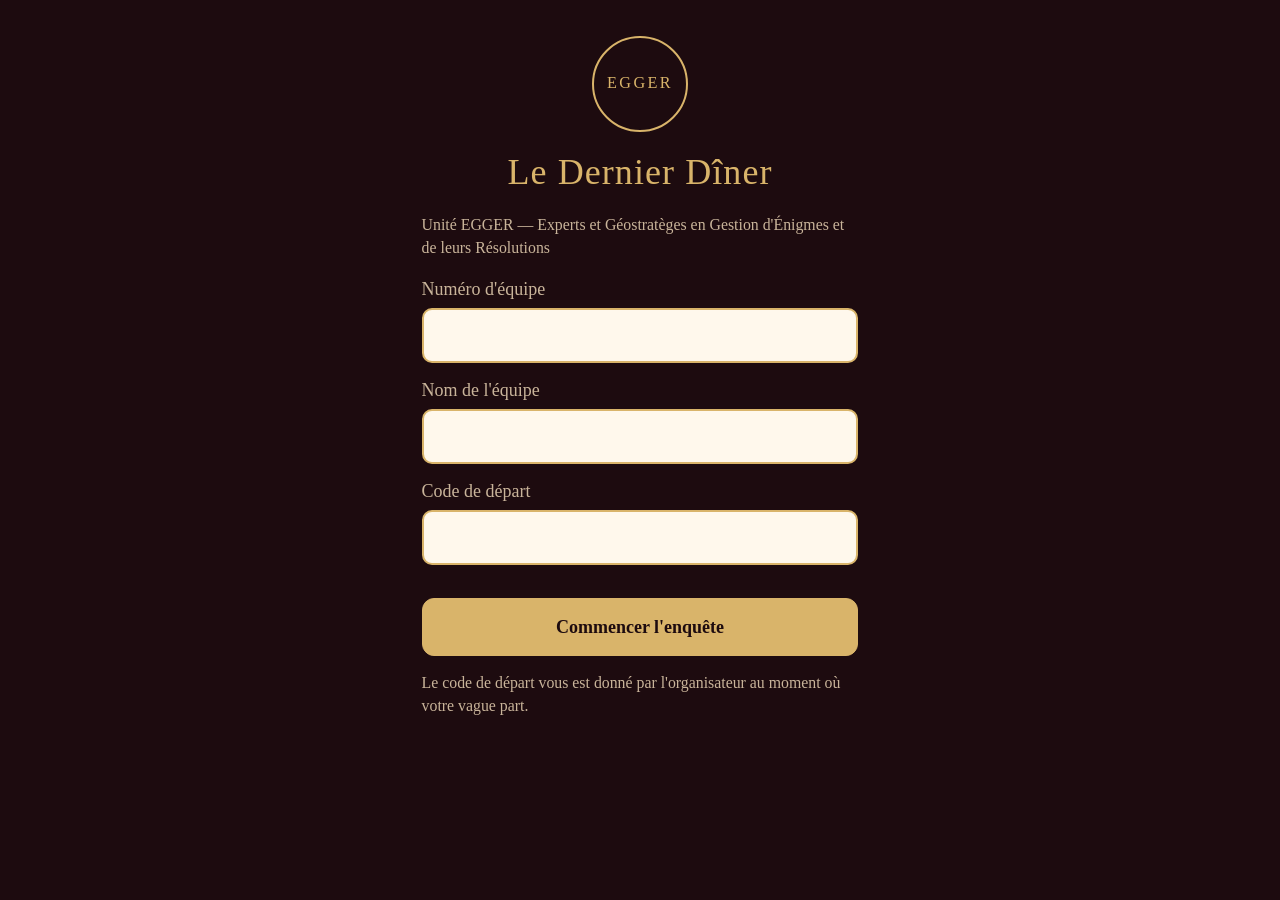
<file: index.html>
<!DOCTYPE html>
<html lang="fr">
<head>
<meta charset="utf-8">
<meta name="viewport" content="width=device-width, initial-scale=1, viewport-fit=cover">
<meta name="theme-color" content="#2a0f14">
<title>Le Dernier Dîner</title>
<link rel="icon" href="data:,">
<link rel="manifest" href="manifest.json">
<link rel="stylesheet" href="css/style.css">
</head>
<body>

<section id="accueil" hidden>
  <div class="blason">EGGER</div>
  <h1 id="titre"></h1>
  <p id="sousTitre" class="aide"></p>
  <label>Numéro d'équipe <input id="inNum" type="number" inputmode="numeric" min="1" max="99"></label>
  <label>Nom de l'équipe <input id="inNom" type="text" maxlength="30"></label>
  <label>Code de départ <input id="inCode" type="text" autocapitalize="characters" autocomplete="off"></label>
  <button id="btnCommencer" class="btn principal">Commencer l'enquête</button>
  <p class="aide">Le code de départ vous est donné par l'organisateur au moment où votre vague part.</p>
</section>

<section id="attente" hidden></section>
<section id="jeu" hidden>
  <header>
    <div><div id="nomEquipe"></div><div id="heure" class="aide"></div></div>
    <div class="droite"><button id="btnSon" aria-label="Son"></button><div id="chrono">--:--</div></div>
  </header>
  <main id="vue"></main>
  <nav class="onglets">
    <button data-o="scanner"><span>📷</span>Scanner</button>
    <button data-o="carte"><span>🗺️</span>Plan</button>
    <button data-o="carnet"><span>📓</span>Carnet <i id="badgeCarnet"></i></button>
    <button data-o="accuser"><span>⚖️</span>Accuser</button>
    <button data-o="regles"><span>📜</span>Règles</button>
  </nav>
</section>

<div id="modale" hidden><div id="modaleCorps"></div></div>
<div id="cine" hidden></div>
<div id="toasts"></div>

<script src="lib/jsQR.js"></script>
<script src="js/donnees.js"></script>
<script src="js/heures.js"></script>
<script src="js/app.js"></script>
</body>
</html>
</file>
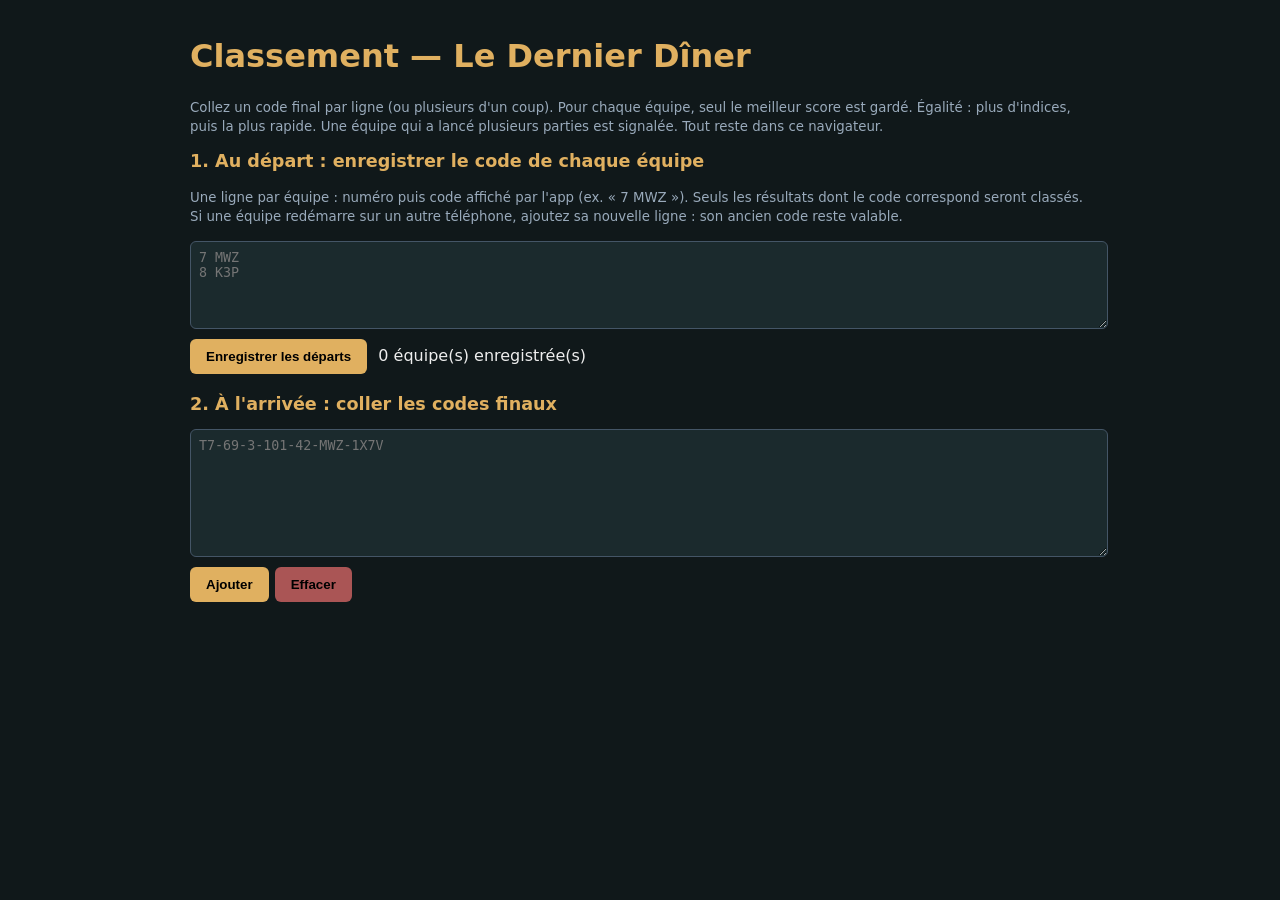
<file: classement.html>
<!doctype html>
<html lang="fr"><head><meta charset="utf-8"><meta name="viewport" content="width=device-width,initial-scale=1">
<title>Classement — Le Dernier Dîner</title>
<style>
body{font-family:system-ui,sans-serif;background:#10181a;color:#eee;margin:0;padding:16px;max-width:900px;margin:auto}
h1{color:#e0b060}textarea{width:100%;height:110px;background:#1b2a2d;color:#eee;border:1px solid #456;border-radius:6px;padding:8px;font-family:monospace}
button{background:#e0b060;border:0;border-radius:6px;padding:10px 16px;font-weight:700;cursor:pointer;margin:6px 6px 6px 0}
table{width:100%;border-collapse:collapse;margin-top:14px}th,td{padding:7px 8px;border-bottom:1px solid #345;text-align:left}th{color:#e0b060}
.bad{color:#f77}.warn{color:#fb4}.ok{color:#7d7}small{color:#9ab}
</style></head><body>
<h1>Classement — Le Dernier Dîner</h1>
<p><small>Collez un code final par ligne (ou plusieurs d'un coup). Pour chaque équipe, seul le meilleur score est gardé. Égalité : plus d'indices, puis la plus rapide. Une équipe qui a lancé plusieurs parties est signalée. Tout reste dans ce navigateur.</small></p>
<h2 style="color:#e0b060;font-size:1.1em">1. Au départ : enregistrer le code de chaque équipe</h2>
<p><small>Une ligne par équipe : numéro puis code affiché par l'app (ex. « 7 MWZ »). Seuls les résultats dont le code correspond seront classés. Si une équipe redémarre sur un autre téléphone, ajoutez sa nouvelle ligne : son ancien code reste valable.</small></p>
<textarea id="dep" style="height:70px" placeholder="7 MWZ&#10;8 K3P"></textarea><br>
<button onclick="ajDep()">Enregistrer les départs</button><span id="nbdep"></span>
<h2 style="color:#e0b060;font-size:1.1em">2. À l'arrivée : coller les codes finaux</h2>
<textarea id="in" placeholder="T7-69-3-101-42-MWZ-1X7V"></textarea><br>
<button onclick="ajouter()">Ajouter</button><button onclick="if(confirm('Tout effacer (départs et résultats) ?')){D=[];DEP={};sauver();try{localStorage.setItem(CLED,"{}")}catch(e){};vue()}" style="background:#a55">Effacer</button>
<div id="msg"></div><div id="tab"></div>
<script>
const CLE="ldd_classement_v2", CLED="ldd_departs_v1", TOTAL=63; let DEP={}; try{DEP=JSON.parse(localStorage.getItem(CLED))||{}}catch(e){}
function ajDep(){document.getElementById("dep").value.split(/\n+/).forEach(l=>{const m=l.trim().toUpperCase().match(/^(\d+)\D+([A-Z0-9]{3})$/);if(m){(DEP[+m[1]]=DEP[+m[1]]||[]).includes(m[2])||DEP[+m[1]].push(m[2])}});document.getElementById("dep").value="";try{localStorage.setItem(CLED,JSON.stringify(DEP))}catch(e){};vue()}
const connu=d=>!Object.keys(DEP).length||(DEP[d.eq]||[]).includes(d.pid); let D=[]; try{D=JSON.parse(localStorage.getItem(CLE))||[]}catch(e){}
const sauver=()=>{try{localStorage.setItem(CLE,JSON.stringify(D))}catch(e){}};
function hash(brut){let h=0;for(const c of brut+"EGGER")h=(h*31+c.charCodeAt(0))%1679616;return h.toString(36).toUpperCase().padStart(4,"0")}
function lire(l){
  const m=l.trim().toUpperCase().match(/^T(\d+)-(M?\d+)-(\d+)-(\d+)-(\d+)-([A-Z0-9]{3})-([A-Z0-9]{4})$/); if(!m) return null;
  const brut=`${m[1]}-${m[2].replace("M","m")}-${m[3]}-${m[4]}-${m[5]}-${m[6]}`;
  if(hash(brut)!==m[7]) return {faux:true};
  return {code:l.trim().toUpperCase(),eq:+m[1],score:m[2][0]==="M"?-m[2].slice(1):+m[2],flags:+m[3],min:+m[4],obj:+m[5],pid:m[6]};
}
function ajouter(){
  const lignes=document.getElementById("in").value.split(/\s+/).filter(Boolean); let ok=0,ko=[],dup=0;
  for(const l of lignes){const r=lire(l); if(!r||r.faux){ko.push(l+(r?" (code falsifié)":" (illisible)"));continue}
    if(D.some(d=>d.code===r.code)){dup++;continue} D.push(r);ok++}
  document.getElementById("in").value="";
  document.getElementById("msg").innerHTML=`<p class=ok>${ok} ajouté(s)</p>`+(dup?`<p class=warn>${dup} déjà présent(s)</p>`:"")+ko.map(k=>`<p class=bad>Refusé : ${k}</p>`).join("");
  sauver();vue();
}
function vue(){
  const par={}, refus=D.filter(d=>!connu(d)); D.filter(connu).forEach(d=>(par[d.eq]=par[d.eq]||[]).push(d));
  document.getElementById("nbdep").textContent=" "+Object.keys(DEP).length+" équipe(s) enregistrée(s)";
  const L=Object.entries(par).map(([eq,a])=>{
    a.sort((x,y)=>y.score-x.score||y.obj-x.obj||x.min-y.min||x.flags-y.flags);
    return {eq,best:a[0],n:new Set(a.map(x=>x.pid)).size,tous:a};
  }).sort((x,y)=>y.best.score-x.best.score||y.best.obj-x.best.obj||x.best.min-y.best.min||x.best.flags-y.best.flags);
  document.getElementById("tab").innerHTML=L.length?`<table><tr><th>#</th><th>Équipe</th><th>Score</th><th>Durée (min)</th><th>Indices</th><th>Triches</th><th>Parties</th></tr>`+
    L.map((r,i)=>`<tr><td>${i+1}</td><td>Équipe ${r.eq}</td><td><b>${r.best.score}</b></td><td>${r.best.min}</td><td>${r.best.obj}/${TOTAL}</td><td>${r.best.flags}</td><td class="${r.n>1?"warn":""}">${r.n>1?r.n+" parties (scores : "+r.tous.map(t=>t.score).join(", ")+")":"1"}</td></tr>`).join("")+"</table>":"";
  if(refus.length) document.getElementById("tab").innerHTML+=`<p class=bad>Résultats écartés (code d'équipe non enregistré au départ) : ${refus.map(d=>"équipe "+d.eq+" ("+d.pid+", "+d.score+" pts)").join(" · ")}</p>`;
}
vue();
</script></body></html>
</file>
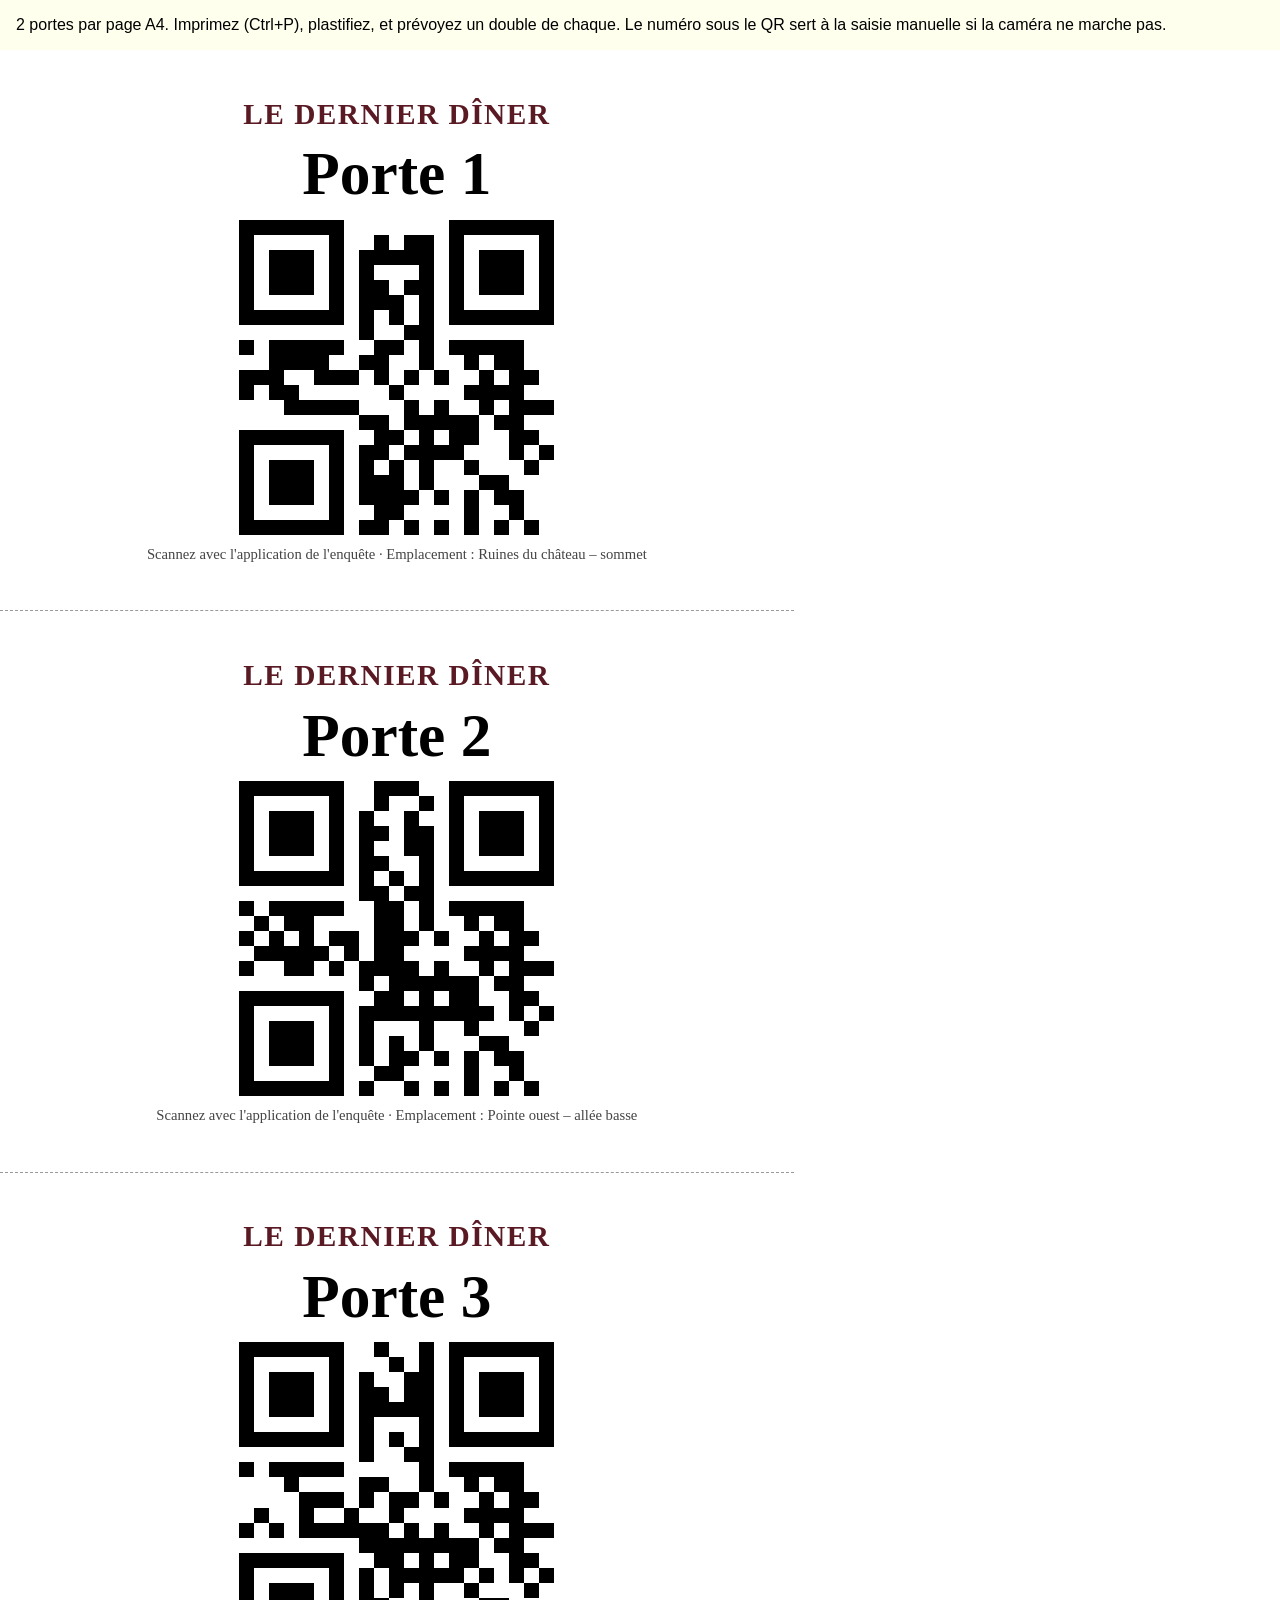
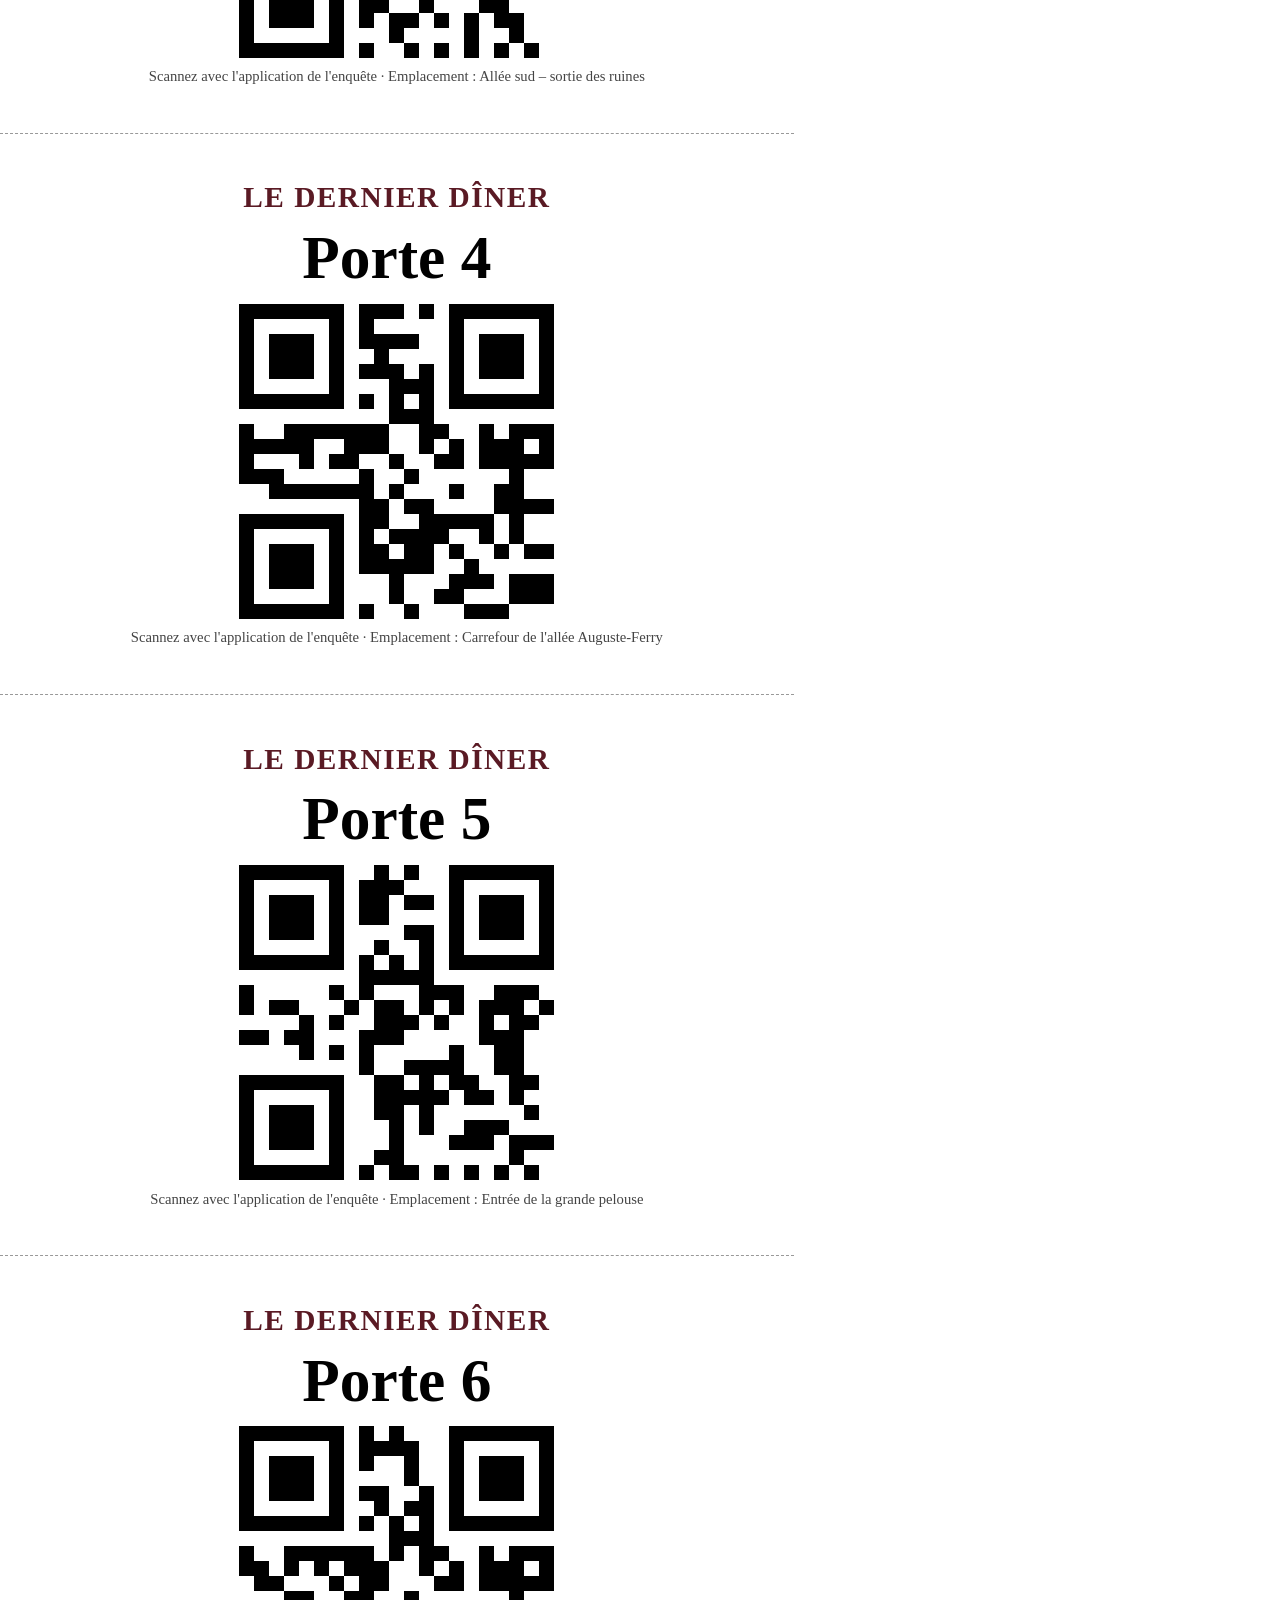
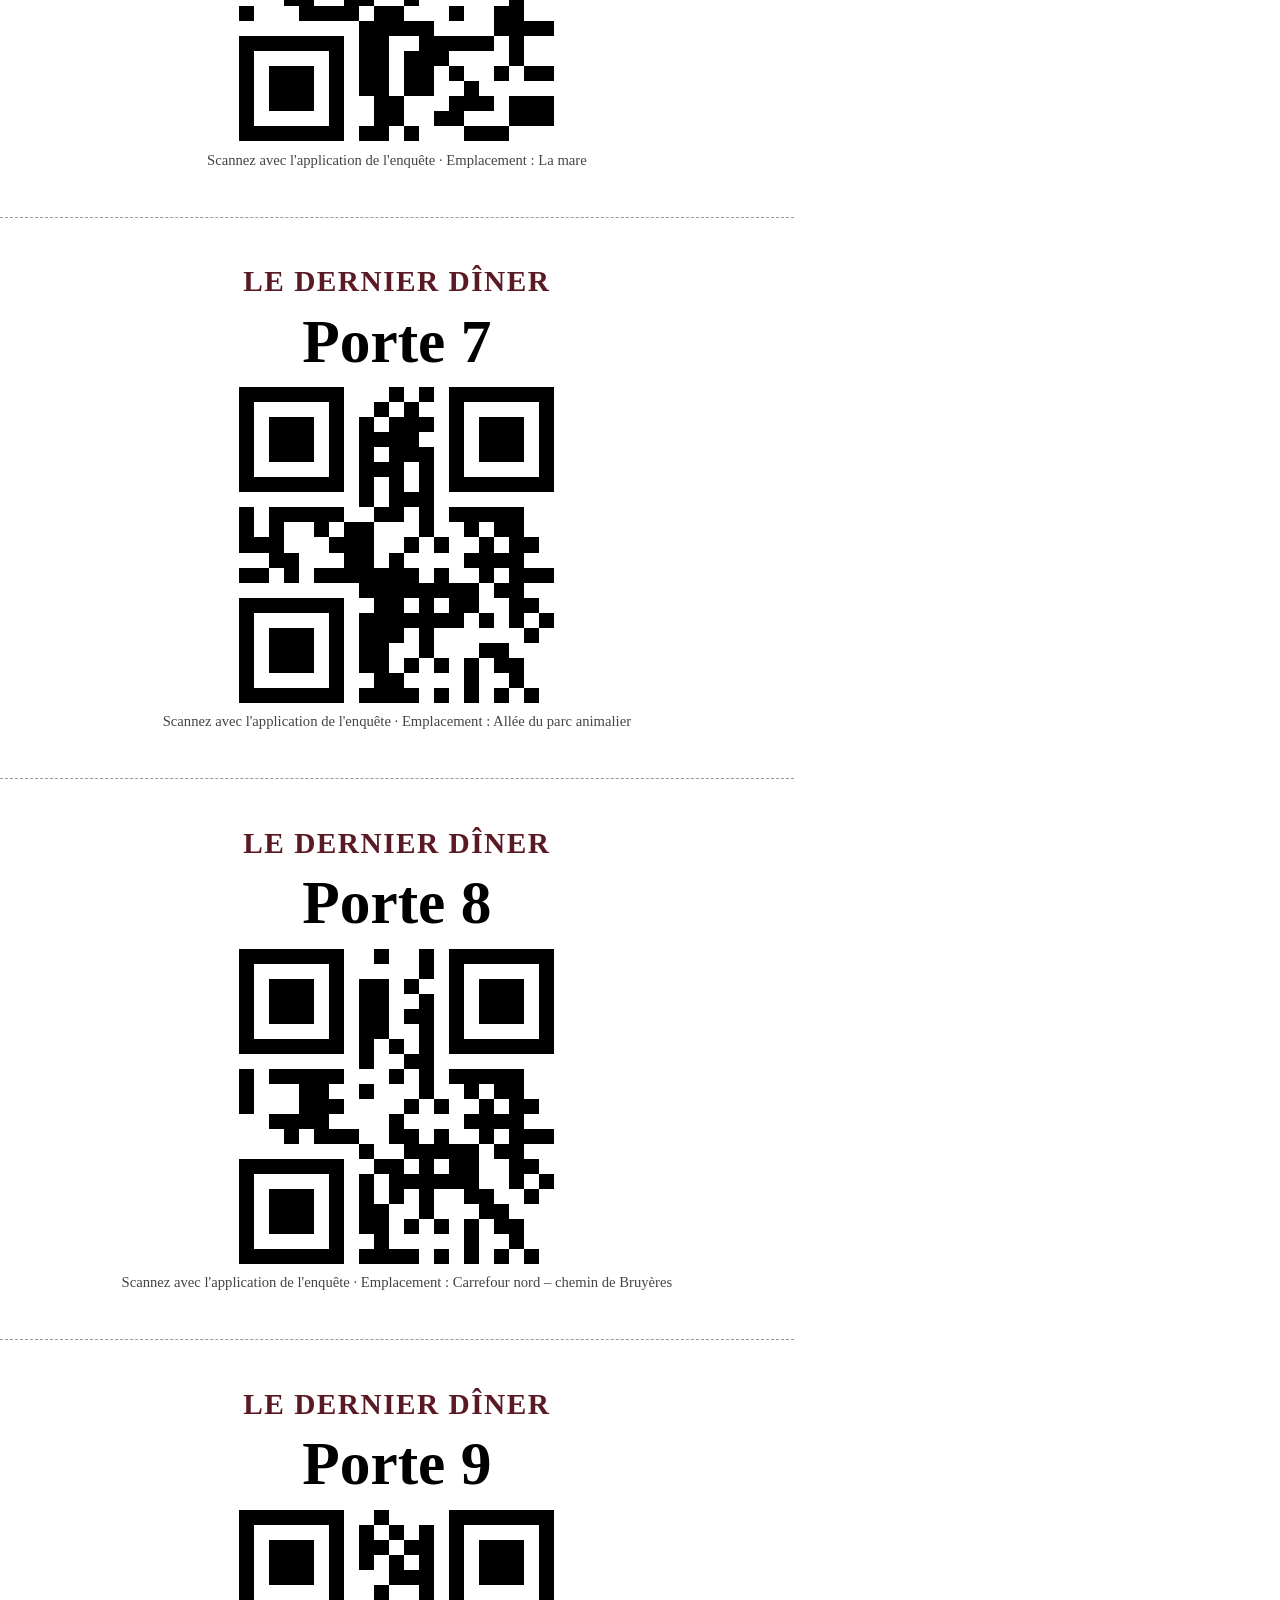
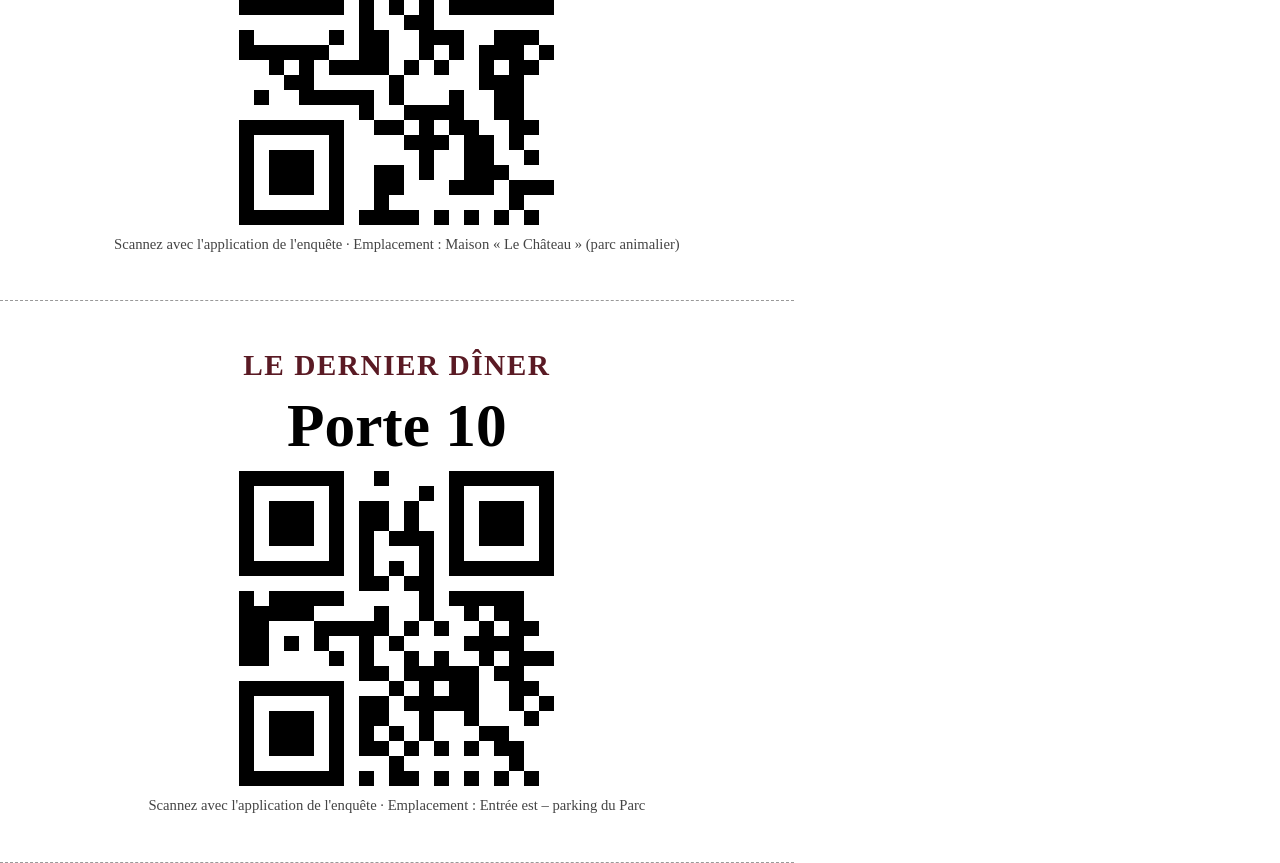
<file: qr.html>
<!DOCTYPE html>
<html lang="fr">
<head>
<meta charset="utf-8">
<title>Le Dernier Dîner – QR codes à imprimer</title>
<style>
  body { font-family: Georgia, serif; margin: 0; }
  .page { width: 210mm; height: 297mm; display: flex; flex-direction: column; page-break-after: always; }
  .fiche { flex: 1; display: flex; flex-direction: column; align-items: center; justify-content: center; border-bottom: 1px dashed #999; }
  .fiche h2 { margin: 0; font-size: 22pt; color: #5a1a24; letter-spacing: .05em; }
  .fiche .num { font: bold 46pt Georgia; margin: 2mm 0; }
  .fiche img { width: 85mm; height: 85mm; image-rendering: pixelated; }
  .fiche p { margin: 2mm 0 0; font-size: 11pt; color: #444; }
  .noprint { padding: 1em; font-family: sans-serif; background: #ffe; }
  @media print { .noprint { display: none; } }
</style>
</head>
<body>
<div class="noprint">2 portes par page A4. Imprimez (Ctrl+P), plastifiez, et prévoyez un double de chaque. Le numéro sous le QR sert à la saisie manuelle si la caméra ne marche pas.</div>
<div id="pages"></div>
<script src="lib/qrcode.js"></script>
<script src="js/donnees.js"></script>
<script>
  const pages = document.getElementById("pages");
  let page;
  JEU.emplacements.forEach((e, i) => {
    if (i % 2 === 0) { page = document.createElement("div"); page.className = "page"; pages.append(page); }
    const qr = qrcode(0, "M"); qr.addData("LDD-" + String(e.n).padStart(2, "0")); qr.make();
    const f = document.createElement("div"); f.className = "fiche";
    f.innerHTML = `<h2>LE DERNIER DÎNER</h2><div class="num">Porte ${e.n}</div>
      <img src="${qr.createDataURL(10, 2)}" alt="QR porte ${e.n}">
      <p>Scannez avec l'application de l'enquête · Emplacement : ${e.nom}</p>`;
    page.append(f);
  });
</script>
</body>
</html>
</file>
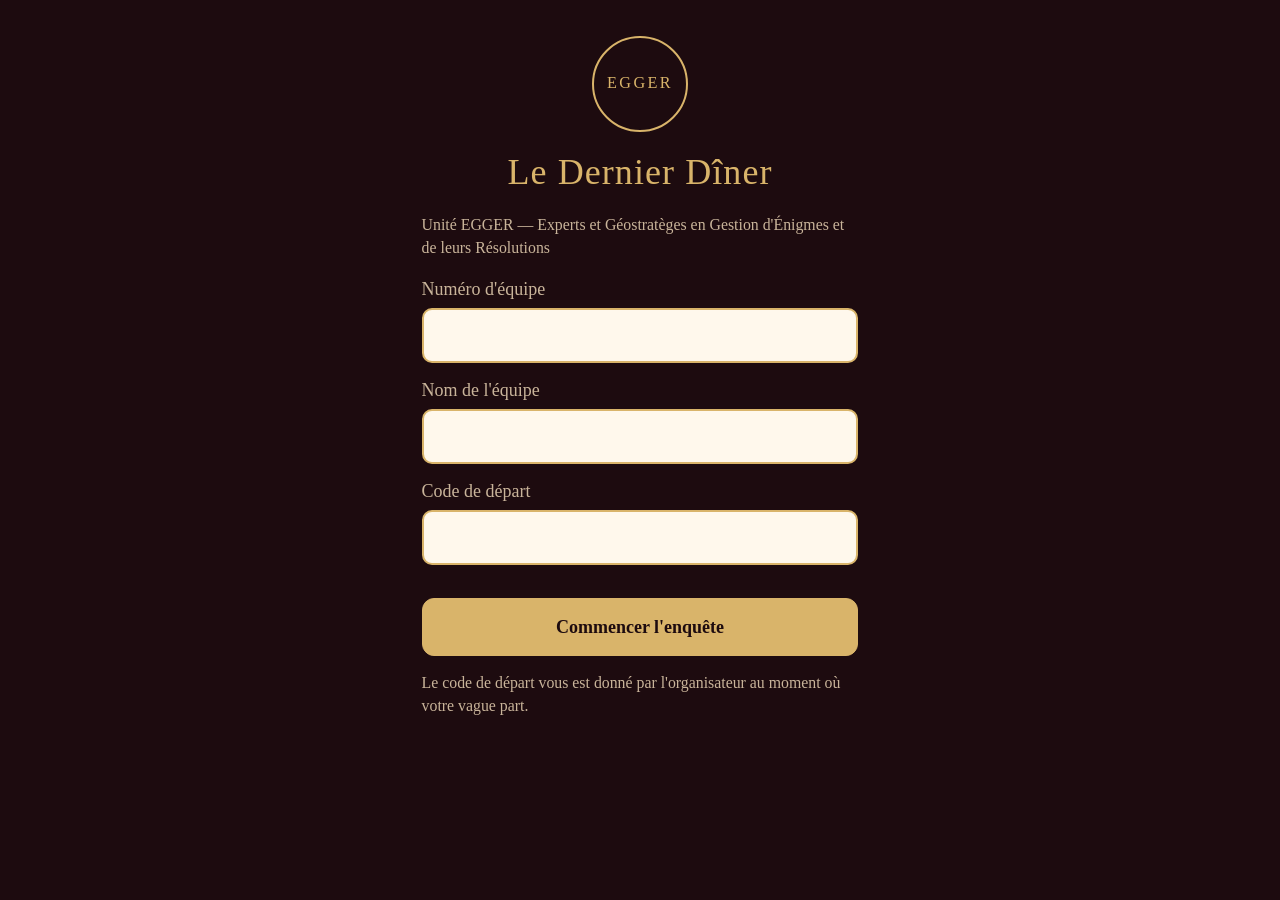
<file: test.html>
<!DOCTYPE html>
<html lang="fr"><head><meta charset="utf-8"><title>Le Dernier Dîner – mode test</title>
<script>location.replace("index.html?test");</script></head>
<body><a href="index.html?test">Ouvrir le jeu en mode test</a></body></html>
</file>
<file: css/style.css>
:root {
  --fond: #1d0b0f; --fond2: #2a0f14; --carte: #3a1820; --or: #d9b46a; --texte: #f4e9d8; --doux: #c9b49a;
  --ok: #7fc48a; --alerte: #e86a5a;
}
* { box-sizing: border-box; }
[hidden] { display: none !important; }
html, body { margin: 0; height: 100%; background: var(--fond); color: var(--texte);
  font: 18px/1.45 Georgia, "Times New Roman", serif; -webkit-tap-highlight-color: transparent; }
h1, h2, h3 { font-weight: normal; color: var(--or); margin: .4em 0; }
h1 { font-size: 2em; text-align: center; letter-spacing: .03em; }
h2 { font-size: 1.4em; } h3 { font-size: 1.05em; text-transform: uppercase; letter-spacing: .08em; margin-top: 1.2em; }
.aide { color: var(--doux); font-size: .88em; }
input { width: 100%; font: inherit; padding: .7em; border-radius: 10px; border: 2px solid var(--or);
  background: #fff8ec; color: #2a0f14; margin: .3em 0 .8em; }
label { display: block; color: var(--doux); }
.btn { display: block; width: 100%; font: inherit; padding: .85em 1em; margin: .45em 0; border-radius: 12px;
  border: 1px solid var(--or); background: var(--carte); color: var(--texte); text-align: left; cursor: pointer; }
.btn.principal { background: var(--or); color: var(--fond); text-align: center; font-weight: bold; margin-top: 1em; }
.btn.ligne b { display: block; } .btn.ligne span { font-size: .85em; color: var(--doux); }
.btn.fait { opacity: .7; } .btn.fait::after { content: " ✓"; color: var(--ok); }
.btn.cadenas::before { content: "🔒 "; }
.rang { display: flex; gap: .6em; } .rang .btn { flex: 1; text-align: center; }

#accueil { max-width: 480px; margin: 0 auto; padding: 2em 1.2em; }
.blason { margin: 0 auto; width: 96px; height: 96px; border: 2px solid var(--or); border-radius: 50%;
  display: grid; place-items: center; color: var(--or); letter-spacing: .15em; font-size: .9em; }

#jeu { display: flex; flex-direction: column; height: 100%; }
header { display: flex; justify-content: space-between; align-items: center; padding: .6em 1em;
  background: var(--fond2); border-bottom: 1px solid var(--or); padding-top: max(.6em, env(safe-area-inset-top)); }
#nomEquipe { font-weight: bold; }
#chrono { font-size: 1.8em; color: var(--or); font-variant-numeric: tabular-nums; }
#chrono.urgent { color: var(--alerte); }
#vue { flex: 1; overflow-y: auto; padding: 1em; max-width: 640px; width: 100%; margin: 0 auto; }
.onglets { display: flex; background: var(--fond2); border-top: 1px solid var(--or); padding-bottom: env(safe-area-inset-bottom); }
.onglets button { flex: 1; background: none; border: 0; color: var(--doux); font: inherit; font-size: .78em; padding: .5em 0 .6em; cursor: pointer; position: relative; }
.onglets button span { display: block; font-size: 1.6em; }
.onglets button.actif { color: var(--or); }
.onglets button.ferme { opacity: .4; }
#badgeCarnet { position: absolute; top: 4px; right: 18%; background: var(--or); color: var(--fond); border-radius: 10px; font-style: normal; font-size: .85em; padding: 0 .4em; }

.camera { position: relative; width: 100%; aspect-ratio: 1; background: #000; border-radius: 14px; overflow: hidden; border: 2px solid var(--or); }
.camera video { width: 100%; height: 100%; object-fit: cover; }
.viseur { position: absolute; inset: 18%; border: 3px dashed rgba(217,180,106,.8); border-radius: 12px; }
.saisie { display: flex; gap: .5em; align-items: center; } .saisie input { margin: 0; } .saisie .btn { width: auto; margin: 0; }

.carte { border-radius: 12px; overflow-x: auto; border: 2px solid var(--or); -webkit-overflow-scrolling: touch; }
.carte-int { position: relative; width: 230%; }
.carte img { width: 100%; display: block; }
.marque { position: absolute; transform: translate(-50%, -50%); background: #7a1d2e; color: #fff; border: 2px solid #fff;
  border-radius: 50%; min-width: 30px; height: 30px; display: grid; place-items: center; font: bold 14px sans-serif; }
.marque.ouverte { background: #2e7d32; }
.marque.fermee { background: #a3261c; }
.legende { font-size: .85em; color: var(--doux); display: flex; align-items: center; gap: .4em; }
.pastille { display: inline-block; width: 14px; height: 14px; border-radius: 50%; border: 2px solid #fff; }
.pastille.ouverte { background: #2e7d32; } .pastille.fermee { background: #a3261c; }
.legende .pastille + .pastille, .legende i:nth-of-type(2) { margin-left: .6em; }
.marque.qg { background: #000; border-radius: 8px; padding: 0 4px; }
.marque span { position: absolute; top: 30px; white-space: nowrap; background: rgba(0,0,0,.75); padding: 1px 5px; border-radius: 4px; font: 11px sans-serif; }

.objet { background: var(--carte); border-radius: 10px; margin: .5em 0; padding: .6em .9em; border-left: 3px solid var(--or); }
.objet summary { cursor: pointer; }
.choix { display: flex; gap: .6em; align-items: center; background: var(--carte); padding: .6em .8em; border-radius: 10px; margin: .35em 0; color: var(--texte); }
.choix input { width: auto; margin: 0; transform: scale(1.4); }

#modale { position: fixed; inset: 0; background: rgba(0,0,0,.7); display: flex; align-items: flex-end; justify-content: center; z-index: 10; }
#modaleCorps { background: var(--fond2); border-top: 2px solid var(--or); width: 100%; max-width: 640px; max-height: 92%; overflow-y: auto;
  padding: 1.2em 1.2em calc(1.2em + env(safe-area-inset-bottom)); border-radius: 18px 18px 0 0; }
#modaleCorps.large { height: 92%; }
.piece .lieu { color: var(--doux); font-size: .8em; margin: 0; text-transform: uppercase; letter-spacing: .1em; }
.decor { font-style: italic; }
.question { font-weight: bold; }
blockquote { margin: .8em 0; padding: .6em 1em; border-left: 3px solid var(--or); background: var(--carte); border-radius: 0 10px 10px 0; }
.chiffre, .code { font: bold 1.7em monospace; letter-spacing: .2em; text-align: center; color: var(--or); background: #000; padding: .4em; border-radius: 10px; word-break: break-all; }
.code { font-size: 1.3em; letter-spacing: .05em; }
.miroir { transform: scaleX(-1); font: italic 1.3em "Brush Script MT", cursive; background: #efe3cc; color: #3b2a3a; padding: .8em; border-radius: 8px; text-align: center; }
.succes { color: var(--ok); }

#cine { position: fixed; inset: 0; background: #000; z-index: 20; padding: 2em 1.5em; overflow-y: auto; display: flex; flex-direction: column; justify-content: center; }
#cine .cine-ligne { margin: .4em 0; }
.cine-ligne { font-size: 1.25em; text-align: center; animation: apparait 1.2s ease; }
@keyframes apparait { from { opacity: 0; transform: translateY(8px); } to { opacity: 1; } }

#toasts { position: fixed; bottom: 6em; left: 0; right: 0; z-index: 30; display: flex; flex-direction: column; align-items: center; gap: .4em; pointer-events: none; }
.toast { background: var(--or); color: var(--fond); padding: .6em 1em; border-radius: 10px; max-width: 90%; box-shadow: 0 4px 14px rgba(0,0,0,.5); font-size: .9em; }

#mj { position: fixed; top: 70px; left: 6px; right: 6px; background: rgba(0,0,0,.88); color: #9f9; font: 12px monospace; padding: 6px; z-index: 5; border: 1px solid #9f9; border-radius: 8px; }
#mj.replie > div { display: none; }
#mj b { cursor: pointer; }
#mj button { font: 12px monospace; margin: 2px; padding: 4px 6px; background: #133; color: #9f9; border: 1px solid #9f9; border-radius: 4px; }

.droite { display: flex; align-items: center; gap: .5em; }
#btnSon { background: none; border: 0; font-size: 1.4em; cursor: pointer; padding: 0 .2em; }
.illus { width: 100%; border-radius: 10px; margin: .4em 0; border: 1px solid var(--or); }

.entete-perso { display: flex; gap: .8em; align-items: center; }
.portrait { width: 96px; height: 128px; object-fit: cover; object-position: top; border-radius: 10px; border: 2px solid var(--or); background: #fff; flex: none; }
.portrait.petit { width: 56px; height: 74px; }
.btn.ligne .illus { margin-top: .4em; }
.cine-img { width: 100%; max-width: 640px; margin: 0 auto 1em; display: block; border-radius: 10px; animation: apparait 1.2s ease; }
.marque.arevisiter { background: #d9822b; }
.pastille.arevisiter { background: #d9822b; } .legende .pastille.ouverte + * {}
.bascule { display: flex; gap: .4em; margin: .3em 0 .6em; }
.bascule button { flex: 1; font: inherit; font-size: .85em; padding: .45em; border-radius: 10px; border: 1px solid var(--or); background: var(--carte); color: var(--texte); cursor: pointer; }
.bascule button.actif { background: var(--or); color: var(--fond); }
.credit { font-size: .7em; color: var(--doux); opacity: .8; }
.btn.ligne.piege-fait { opacity: .6; }

#attente { padding: 2em 1.4em; max-width: 640px; margin: 0 auto; }
#attente .code { font-size: 2.6em; text-align: center; margin: .6em 0; }
#attente ul { line-height: 1.7; margin: 1em 0; padding-left: 1.2em; }

/* heures dynamiques sur les documents */
@font-face{font-family:Vidal;src:url(../fonts/vidal.woff2)}
@font-face{font-family:Typo;src:url(../fonts/typo.woff2)}
.docH{position:relative;container-type:inline-size;line-height:0}
.docH img{width:100%;display:block}
.docH .hh{position:absolute;white-space:nowrap;line-height:1;transform-origin:left top}

#cine{cursor:pointer}
.cine-suite{opacity:.65;font-size:.9em;text-align:center;margin-top:1em;animation:clign 1.6s infinite}
@keyframes clign{50%{opacity:.25}}
.montre{font-style:italic;opacity:.8;margin:.2em 0 .6em}
.montre-mini{display:block;opacity:.6;font-size:.8em;margin-top:.2em}
.code-depart{border:2px dashed var(--or,#e0b060);border-radius:10px;padding:10px 14px;margin:14px 0;text-align:center}
.code-depart .code{font-size:2em;letter-spacing:.3em;margin:.2em 0}
.debrief-verrou{margin-top:18px;padding:12px;border:1px solid rgba(255,255,255,.2);border-radius:10px}
.debrief-verrou input{width:100%;padding:10px;font-size:1.05em;margin:8px 0;box-sizing:border-box}
.debrief h3{margin-top:1.2em}
.preuves-bilan{list-style:none;padding-left:0}
.preuves-bilan .ok{color:#8fd18f}
.preuves-bilan .rate{opacity:.55}
</file>
